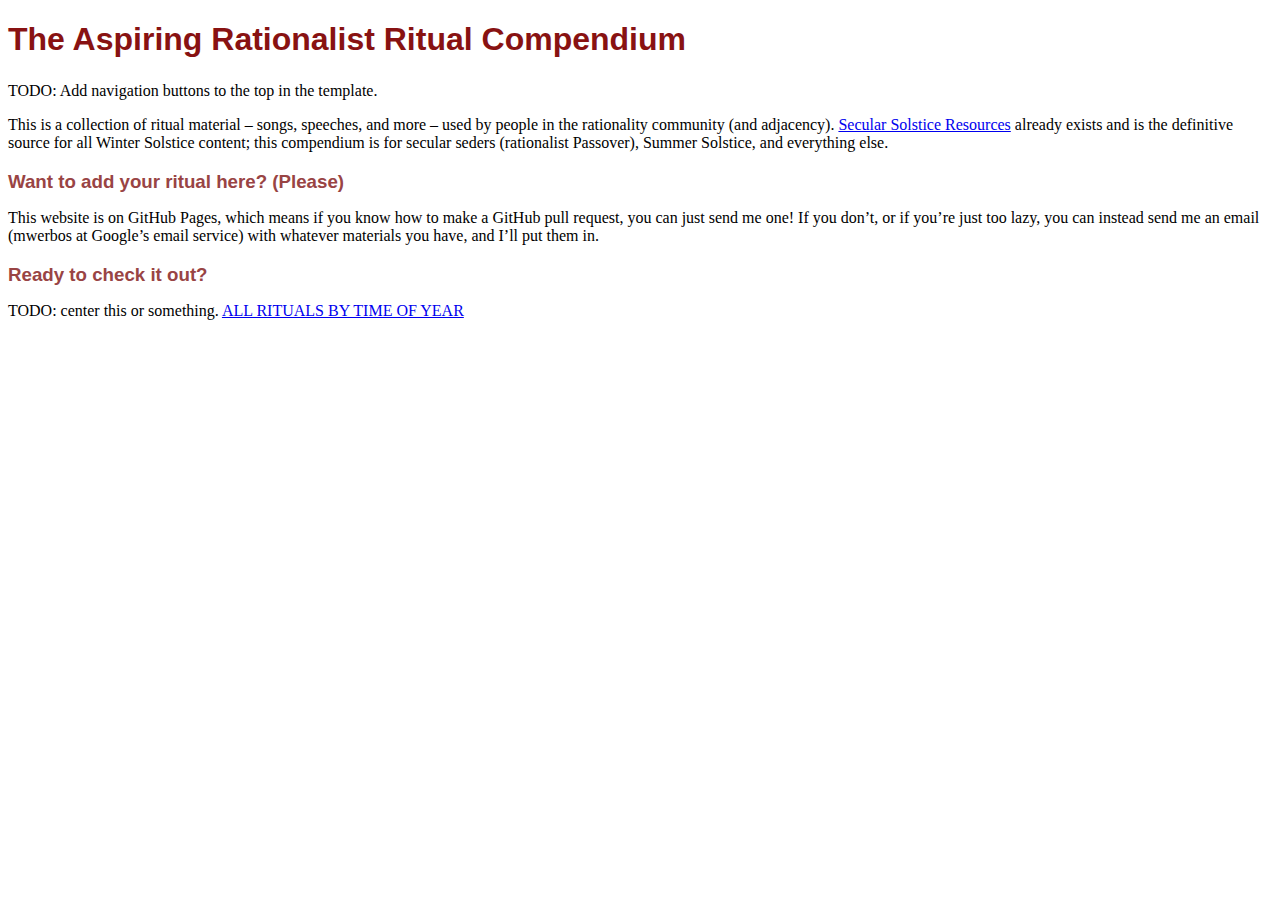
<file: index.html>
<!doctype html>
<html lang="en">
  <head>
    <meta charset="utf-8">
    <meta name="date" content=''>
    <link rel="stylesheet" href="https://cdn.simplecss.org/simple.min.css">
    <link href="style.css" rel="stylesheet" type="text/css" media="all">
    <title>The Aspiring Rationalist Ritual Compendium</title>
  </head>
  <body>
    <header>
      <h1>The Aspiring Rationalist Ritual Compendium</h1>
    </header>
<p>TODO: Add navigation buttons to the top in the template.</p>
<p>This is a collection of ritual material – songs, speeches, and more – used by people in the rationality community (and adjacency). <a href="https://secularsolstice.github.io/">Secular Solstice Resources</a> already exists and is the definitive source for all Winter Solstice content; this compendium is for secular seders (rationalist Passover), Summer Solstice, and everything else.</p>
<h3 id="want-to-add-your-ritual-here-please">Want to add your ritual here? (Please)</h3>
<p>This website is on GitHub Pages, which means if you know how to make a GitHub pull request, you can just send me one! If you don’t, or if you’re just too lazy, you can instead send me an email (mwerbos at Google’s email service) with whatever materials you have, and I’ll put them in.</p>
<h3 id="ready-to-check-it-out">Ready to check it out?</h3>
<p>TODO: center this or something. <a href="./all_rituals.html">ALL RITUALS BY TIME OF YEAR</a></p>
  </body>
</html>
</file>
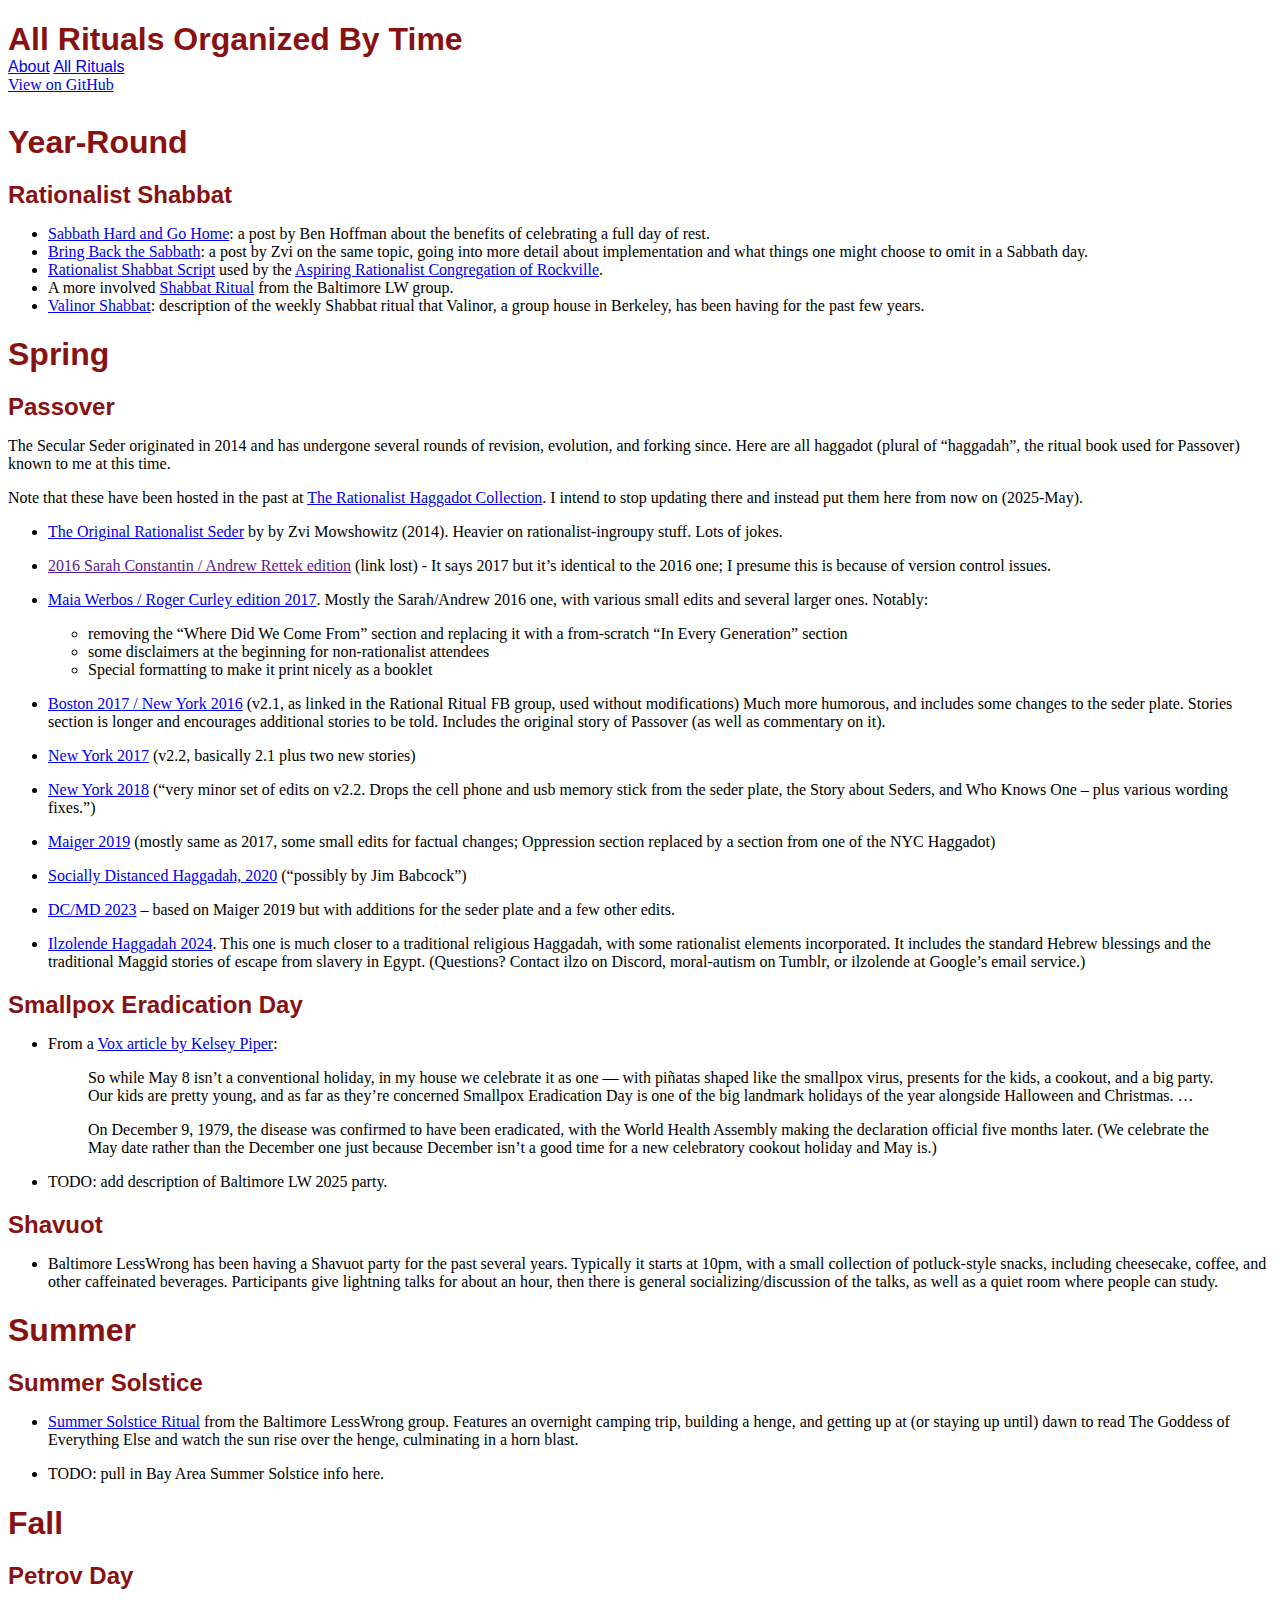
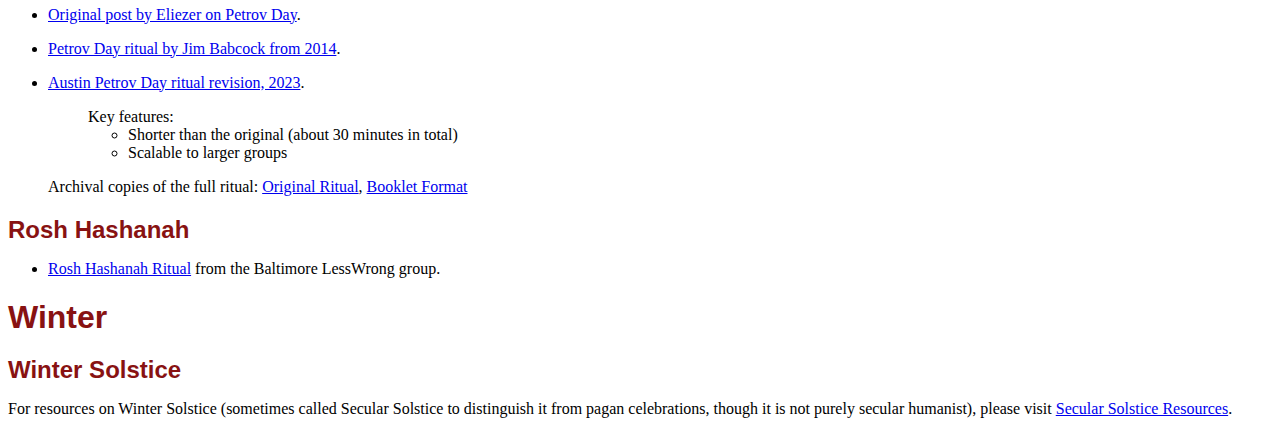
<file: all_rituals.html>
<!doctype html>
<html lang="en">
  <head>
    <meta charset="utf-8">
    <meta name="date" content=''>
    <link rel="stylesheet" href="https://cdn.simplecss.org/simple.min.css">
<link rel="preconnect" href="https://fonts.googleapis.com">
<link rel="preconnect" href="https://fonts.gstatic.com" crossorigin>
<link href="https://fonts.googleapis.com/css2?family=Alegreya:ital,wght@0,400..900;1,400..900&family=Lexend:wght@100..900&display=swap" rel="stylesheet">
    <link href="style.css" rel="stylesheet" type="text/css" media="all">
    <title>All Rituals Organized By Time</title>
  </head>
  <body>
    <header>
      <h1>All Rituals Organized By Time</h1>
      <!-- TODO: set aria-current="page" to the nav button of the current page-->
      <nav>
        <a href="index.html">About</a>
        <a href="all_rituals.html">All Rituals</a>
      </nav>
      <a href="https://github.com/mwerbos/rationalist_ritual_compendium">View on GitHub</a>
    </header>
<h1 id="year-round">Year-Round</h1>
<h2 id="rationalist-shabbat">Rationalist Shabbat</h2>
<ul>
<li><a href="https://benjaminrosshoffman.com/sabbath-hard-and-go-home/">Sabbath Hard and Go Home</a>: a post by Ben Hoffman about the benefits of celebrating a full day of rest.</li>
<li><a href="https://www.lesswrong.com/posts/ZoCitBiBv97WEWpX5/bring-back-the-sabbath">Bring Back the Sabbath</a>: a post by Zvi on the same topic, going into more detail about implementation and what things one might choose to omit in a Sabbath day.</li>
<li><a href="arc_shabbat.html">Rationalist Shabbat Script</a> used by the <a href="https://www.lesswrong.com/groups/kipXKmRAFrKq2gaRa">Aspiring Rationalist Congregation of Rockville</a>.</li>
<li>A more involved <a href="shabbat_ritual.html">Shabbat Ritual</a> from the Baltimore LW group.</li>
<li><a href="valinor_shabbat.html">Valinor Shabbat</a>: description of the weekly Shabbat ritual that Valinor, a group house in Berkeley, has been having for the past few years.</li>
</ul>
<h1 id="spring">Spring</h1>
<h2 id="passover">Passover</h2>
<p>The Secular Seder originated in 2014 and has undergone several rounds of revision, evolution, and forking since. Here are all haggadot (plural of “haggadah”, the ritual book used for Passover) known to me at this time.</p>
<p>Note that these have been hosted in the past at <a href="https://tigrennatenn.neocities.org/rationalist_haggadot/">The Rationalist Haggadot Collection</a>. I intend to stop updating there and instead put them here from now on (2025-May).</p>
<ul>
<li><p><a href="haggadot/The_Original_Rationalist_Haggadah.pdf">The Original Rationalist Seder</a> by by Zvi Mowshowitz (2014). Heavier on rationalist-ingroupy stuff. Lots of jokes.</p></li>
<li><p><a href="">2016 Sarah Constantin / Andrew Rettek edition</a> (link lost) - It says 2017 but it’s identical to the 2016 one; I presume this is because of version control issues.</p></li>
<li><p><a href="haggadot/Rationalist_Seder_Haggadah_2017_Maiger_Edition.pdf">Maia Werbos / Roger Curley edition 2017</a>. Mostly the Sarah/Andrew 2016 one, with various small edits and several larger ones. Notably:</p>
<ul>
<li>removing the “Where Did We Come From” section and replacing it with a from-scratch “In Every Generation” section</li>
<li>some disclaimers at the beginning for non-rationalist attendees</li>
<li>Special formatting to make it print nicely as a booklet</li>
</ul></li>
<li><p><a href="haggadot/The_Rationalist_Haggadah_v2.1.pdf">Boston 2017 / New York 2016</a> (v2.1, as linked in the Rational Ritual FB group, used without modifications) Much more humorous, and includes some changes to the seder plate. Stories section is longer and encourages additional stories to be told. Includes the original story of Passover (as well as commentary on it).</p></li>
<li><p><a href="haggadot/The_Rationalist_Haggadah_v2.2.pdf">New York 2017</a> (v2.2, basically 2.1 plus two new stories)</p></li>
<li><p><a href="haggadot/The_Rationalist_Haggadah_v2.3.pdf">New York 2018</a> (“very minor set of edits on v2.2. Drops the cell phone and usb memory stick from the seder plate, the Story about Seders, and Who Knows One – plus various wording fixes.”)</p></li>
<li><p><a href="haggadot/Rationalist_Seder_Haggadah_2019_Maiger_Edition.pdf">Maiger 2019</a> (mostly same as 2017, some small edits for factual changes; Oppression section replaced by a section from one of the NYC Haggadot)</p></li>
<li><p><a href="haggadot/The_Socially-Distanced_Rationalist_Hagaddah.pdf">Socially Distanced Haggadah, 2020</a> (“possibly by Jim Babcock”)</p></li>
<li><p><a href="haggadot/DC_MD_2023_Haggadah.pdf">DC/MD 2023</a> – based on Maiger 2019 but with additions for the seder plate and a few other edits.</p></li>
<li><p><a href="haggadot/Ilzolende_Haggadah_2024-04-02.pdf">Ilzolende Haggadah 2024</a>. This one is much closer to a traditional religious Haggadah, with some rationalist elements incorporated. It includes the standard Hebrew blessings and the traditional Maggid stories of escape from slavery in Egypt. (Questions? Contact ilzo on Discord, moral-autism on Tumblr, or ilzolende at Google’s email service.)</p></li>
</ul>
<h2 id="smallpox-eradication-day">Smallpox Eradication Day</h2>
<ul>
<li><p>From a <a href="https://web.archive.org/web/20250510031251/https://www.vox.com/future-perfect/2023/5/3/23709475/smallpox-world-health-organization-disease-covid-vaccination-health">Vox article by Kelsey Piper</a>:</p>
<blockquote>
<p>So while May 8 isn’t a conventional holiday, in my house we celebrate it as one — with piñatas shaped like the smallpox virus, presents for the kids, a cookout, and a big party. Our kids are pretty young, and as far as they’re concerned Smallpox Eradication Day is one of the big landmark holidays of the year alongside Halloween and Christmas. …</p>
<p>On December 9, 1979, the disease was confirmed to have been eradicated, with the World Health Assembly making the declaration official five months later. (We celebrate the May date rather than the December one just because December isn’t a good time for a new celebratory cookout holiday and May is.)</p>
</blockquote></li>
<li><p>TODO: add description of Baltimore LW 2025 party.</p></li>
</ul>
<h2 id="shavuot">Shavuot</h2>
<ul>
<li>Baltimore LessWrong has been having a Shavuot party for the past several years. Typically it starts at 10pm, with a small collection of potluck-style snacks, including cheesecake, coffee, and other caffeinated beverages. Participants give lightning talks for about an hour, then there is general socializing/discussion of the talks, as well as a quiet room where people can study.</li>
</ul>
<h1 id="summer">Summer</h1>
<h2 id="summer-solstice">Summer Solstice</h2>
<ul>
<li><p><a href="Baltimore_Summer_Solstice_Ritual_Mk2.pdf">Summer Solstice Ritual</a> from the Baltimore LessWrong group. Features an overnight camping trip, building a henge, and getting up at (or staying up until) dawn to read The Goddess of Everything Else and watch the sun rise over the henge, culminating in a horn blast.</p></li>
<li><p>TODO: pull in Bay Area Summer Solstice info here.</p></li>
</ul>
<h1 id="fall">Fall</h1>
<h2 id="petrov-day">Petrov Day</h2>
<ul>
<li><p><a href="https://www.lesswrong.com/posts/QtyKq4BDyuJ3tysoK/9-26-is-petrov-day">Original post by Eliezer on Petrov Day</a>.</p></li>
<li><p><a href="https://www.lesswrong.com/posts/fr8MEigHzJeFQkctL/petrov-day-is-september-26">Petrov Day ritual by Jim Babcock from 2014</a>.</p></li>
<li><p><a href="https://www.lesswrong.com/posts/RnxKEgds4q8T8LeZp/austin-petrov-day-revision-2023">Austin Petrov Day ritual revision, 2023</a>.</p>
<blockquote>
Key features:
<ul>
<li>Shorter than the original (about 30 minutes in total)</li>
<li>Scalable to larger groups</li>
</ul>
</blockquote>
<p>Archival copies of the full ritual: <a href="Austin_Petrov_Day.pdf">Original Ritual</a>, <a href="Austin_Petrov_Day_Booklet.pdf">Booklet Format</a></p></li>
</ul>
<h2 id="rosh-hashanah">Rosh Hashanah</h2>
<ul>
<li><a href="rosh_hashanah.html">Rosh Hashanah Ritual</a> from the Baltimore LessWrong group.</li>
</ul>
<h1 id="winter">Winter</h1>
<h2 id="winter-solstice">Winter Solstice</h2>
<p>For resources on Winter Solstice (sometimes called Secular Solstice to distinguish it from pagan celebrations, though it is not purely secular humanist), please visit <a href="https://secularsolstice.github.io/">Secular Solstice Resources</a>.</p>
  </body>
</html>
</file>
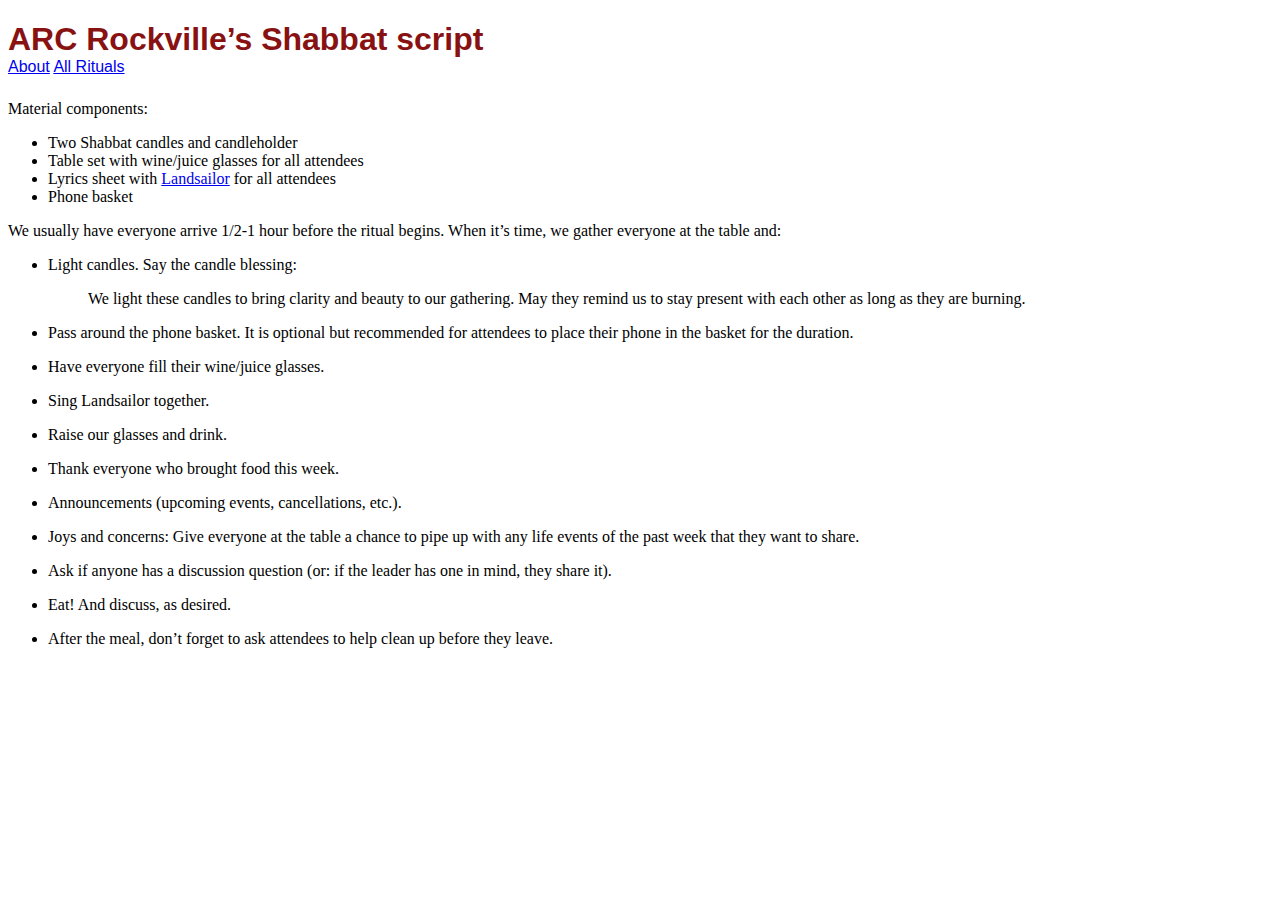
<file: arc_shabbat.html>
<!doctype html>
<html lang="en">
  <head>
    <meta charset="utf-8">
    <meta name="date" content=''>
    <link rel="stylesheet" href="https://cdn.simplecss.org/simple.min.css">
<link rel="preconnect" href="https://fonts.googleapis.com">
<link rel="preconnect" href="https://fonts.gstatic.com" crossorigin>
<link href="https://fonts.googleapis.com/css2?family=Alegreya:ital,wght@0,400..900;1,400..900&family=Lexend:wght@100..900&display=swap" rel="stylesheet">
    <link href="style.css" rel="stylesheet" type="text/css" media="all">
    <title>ARC Rockville’s Shabbat script</title>
  </head>
  <body>
    <header>
      <h1>ARC Rockville’s Shabbat script</h1>
      <!-- TODO: set aria-current="page" to the nav button of the current page-->
      <nav>
        <a href="index.html">About</a>
        <a href="all_rituals.html">All Rituals</a>
      </nav>
    </header>
<p>Material components:</p>
<ul>
<li>Two Shabbat candles and candleholder</li>
<li>Table set with wine/juice glasses for all attendees</li>
<li>Lyrics sheet with <a href="https://secularsolstice.github.io/songs/Landsailor/gen/">Landsailor</a> for all attendees</li>
<li>Phone basket</li>
</ul>
<p>We usually have everyone arrive 1/2-1 hour before the ritual begins. When it’s time, we gather everyone at the table and:</p>
<ul>
<li><p>Light candles. Say the candle blessing:</p>
<blockquote>
<p>We light these candles to bring clarity and beauty to our gathering. May they remind us to stay present with each other as long as they are burning.</p>
</blockquote></li>
<li><p>Pass around the phone basket. It is optional but recommended for attendees to place their phone in the basket for the duration.</p></li>
<li><p>Have everyone fill their wine/juice glasses.</p></li>
<li><p>Sing Landsailor together.</p></li>
<li><p>Raise our glasses and drink.</p></li>
<li><p>Thank everyone who brought food this week.</p></li>
<li><p>Announcements (upcoming events, cancellations, etc.).</p></li>
<li><p>Joys and concerns: Give everyone at the table a chance to pipe up with any life events of the past week that they want to share.</p></li>
<li><p>Ask if anyone has a discussion question (or: if the leader has one in mind, they share it).</p></li>
<li><p>Eat! And discuss, as desired.</p></li>
<li><p>After the meal, don’t forget to ask attendees to help clean up before they leave.</p></li>
</ul>
  </body>
</html>
</file>
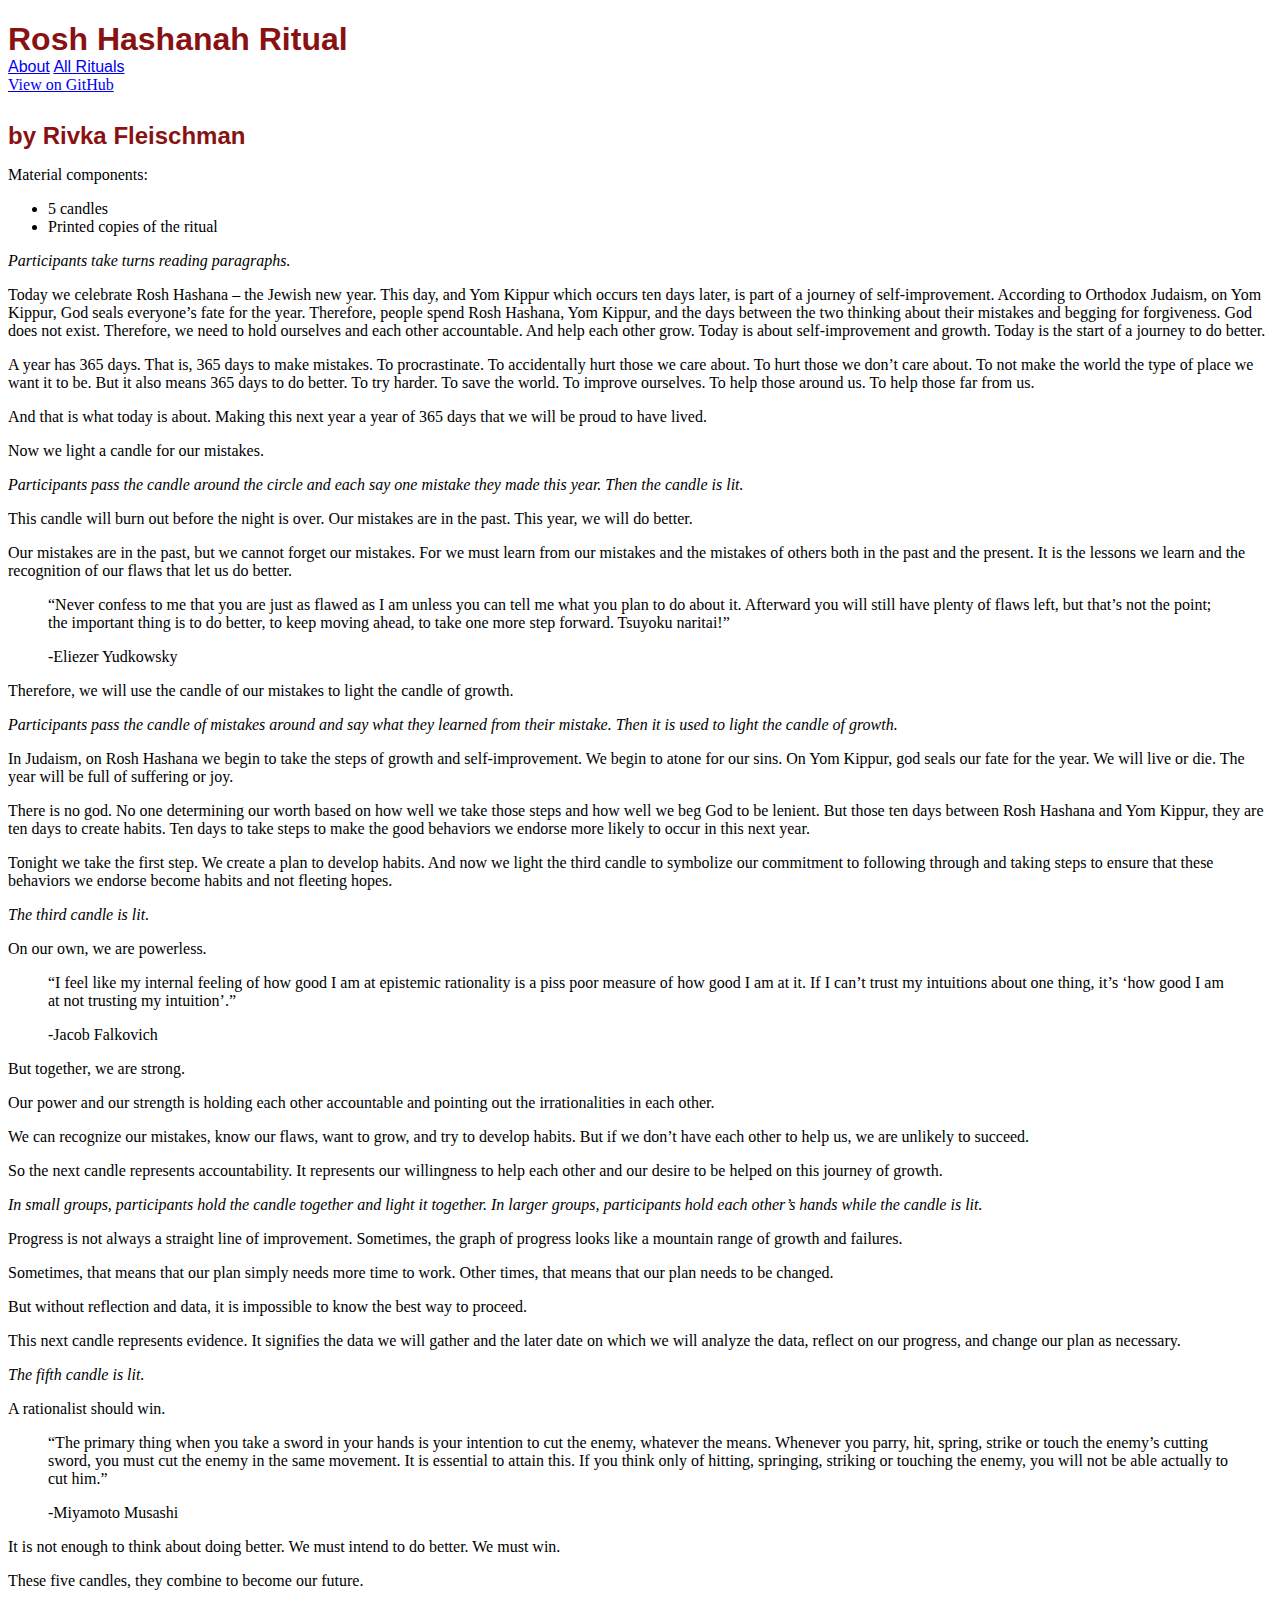
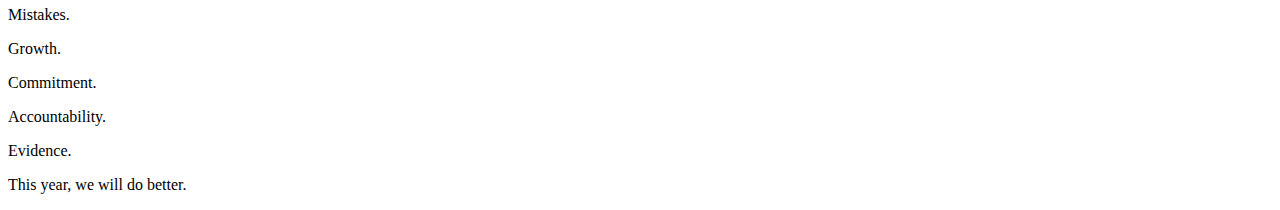
<file: rosh_hashanah.html>
<!doctype html>
<html lang="en">
  <head>
    <meta charset="utf-8">
    <meta name="date" content=''>
    <link rel="stylesheet" href="https://cdn.simplecss.org/simple.min.css">
<link rel="preconnect" href="https://fonts.googleapis.com">
<link rel="preconnect" href="https://fonts.gstatic.com" crossorigin>
<link href="https://fonts.googleapis.com/css2?family=Alegreya:ital,wght@0,400..900;1,400..900&family=Lexend:wght@100..900&display=swap" rel="stylesheet">
    <link href="style.css" rel="stylesheet" type="text/css" media="all">
    <title>Rosh Hashanah Ritual</title>
  </head>
  <body>
    <header>
      <h1>Rosh Hashanah Ritual</h1>
      <!-- TODO: set aria-current="page" to the nav button of the current page-->
      <nav>
        <a href="index.html">About</a>
        <a href="all_rituals.html">All Rituals</a>
      </nav>
      <a href="https://github.com/mwerbos/rationalist_ritual_compendium">View on GitHub</a>
    </header>
<h2 id="by-rivka-fleischman">by Rivka Fleischman</h2>
<p>Material components:</p>
<ul>
<li>5 candles</li>
<li>Printed copies of the ritual</li>
</ul>
<p><em>Participants take turns reading paragraphs.</em></p>
<p>Today we celebrate Rosh Hashana – the Jewish new year. This day, and Yom Kippur which occurs ten days later, is part of a journey of self-improvement. According to Orthodox Judaism, on Yom Kippur, God seals everyone’s fate for the year. Therefore, people spend Rosh Hashana, Yom Kippur, and the days between the two thinking about their mistakes and begging for forgiveness. God does not exist. Therefore, we need to hold ourselves and each other accountable. And help each other grow. Today is about self-improvement and growth. Today is the start of a journey to do better.</p>
<p>A year has 365 days. That is, 365 days to make mistakes. To procrastinate. To accidentally hurt those we care about. To hurt those we don’t care about. To not make the world the type of place we want it to be. But it also means 365 days to do better. To try harder. To save the world. To improve ourselves. To help those around us. To help those far from us.</p>
<p>And that is what today is about. Making this next year a year of 365 days that we will be proud to have lived.</p>
<p>Now we light a candle for our mistakes.</p>
<p><em>Participants pass the candle around the circle and each say one mistake they made this year. Then the candle is lit.</em></p>
<p>This candle will burn out before the night is over. Our mistakes are in the past. This year, we will do better.</p>
<p>Our mistakes are in the past, but we cannot forget our mistakes. For we must learn from our mistakes and the mistakes of others both in the past and the present. It is the lessons we learn and the recognition of our flaws that let us do better.</p>
<blockquote>
<p>“Never confess to me that you are just as flawed as I am unless you can tell me what you plan to do about it. Afterward you will still have plenty of flaws left, but that’s not the point; the important thing is to do better, to keep moving ahead, to take one more step forward. Tsuyoku naritai!”</p>
<p>-Eliezer Yudkowsky</p>
</blockquote>
<p>Therefore, we will use the candle of our mistakes to light the candle of growth.</p>
<p><em>Participants pass the candle of mistakes around and say what they learned from their mistake. Then it is used to light the candle of growth.</em></p>
<p>In Judaism, on Rosh Hashana we begin to take the steps of growth and self-improvement. We begin to atone for our sins. On Yom Kippur, god seals our fate for the year. We will live or die. The year will be full of suffering or joy.</p>
<p>There is no god. No one determining our worth based on how well we take those steps and how well we beg God to be lenient. But those ten days between Rosh Hashana and Yom Kippur, they are ten days to create habits. Ten days to take steps to make the good behaviors we endorse more likely to occur in this next year.</p>
<p>Tonight we take the first step. We create a plan to develop habits. And now we light the third candle to symbolize our commitment to following through and taking steps to ensure that these behaviors we endorse become habits and not fleeting hopes.</p>
<p><em>The third candle is lit.</em></p>
<p>On our own, we are powerless.</p>
<blockquote>
<p>“I feel like my internal feeling of how good I am at epistemic rationality is a piss poor measure of how good I am at it. If I can’t trust my intuitions about one thing, it’s ‘how good I am at not trusting my intuition’.”</p>
<p>-Jacob Falkovich</p>
</blockquote>
<p>But together, we are strong.</p>
<p>Our power and our strength is holding each other accountable and pointing out the irrationalities in each other.</p>
<p>We can recognize our mistakes, know our flaws, want to grow, and try to develop habits. But if we don’t have each other to help us, we are unlikely to succeed.</p>
<p>So the next candle represents accountability. It represents our willingness to help each other and our desire to be helped on this journey of growth.</p>
<p><em>In small groups, participants hold the candle together and light it together. In larger groups, participants hold each other’s hands while the candle is lit.</em></p>
<p>Progress is not always a straight line of improvement. Sometimes, the graph of progress looks like a mountain range of growth and failures.</p>
<p>Sometimes, that means that our plan simply needs more time to work. Other times, that means that our plan needs to be changed.</p>
<p>But without reflection and data, it is impossible to know the best way to proceed.</p>
<p>This next candle represents evidence. It signifies the data we will gather and the later date on which we will analyze the data, reflect on our progress, and change our plan as necessary.</p>
<p><em>The fifth candle is lit.</em></p>
<p>A rationalist should win.</p>
<blockquote>
<p>“The primary thing when you take a sword in your hands is your intention to cut the enemy, whatever the means. Whenever you parry, hit, spring, strike or touch the enemy’s cutting sword, you must cut the enemy in the same movement. It is essential to attain this. If you think only of hitting, springing, striking or touching the enemy, you will not be able actually to cut him.”</p>
<p>-Miyamoto Musashi</p>
</blockquote>
<p>It is not enough to think about doing better. We must intend to do better. We must win.</p>
<p>These five candles, they combine to become our future.</p>
<p>Mistakes.</p>
<p>Growth.</p>
<p>Commitment.</p>
<p>Accountability.</p>
<p>Evidence.</p>
<p>This year, we will do better.</p>
  </body>
</html>
</file>
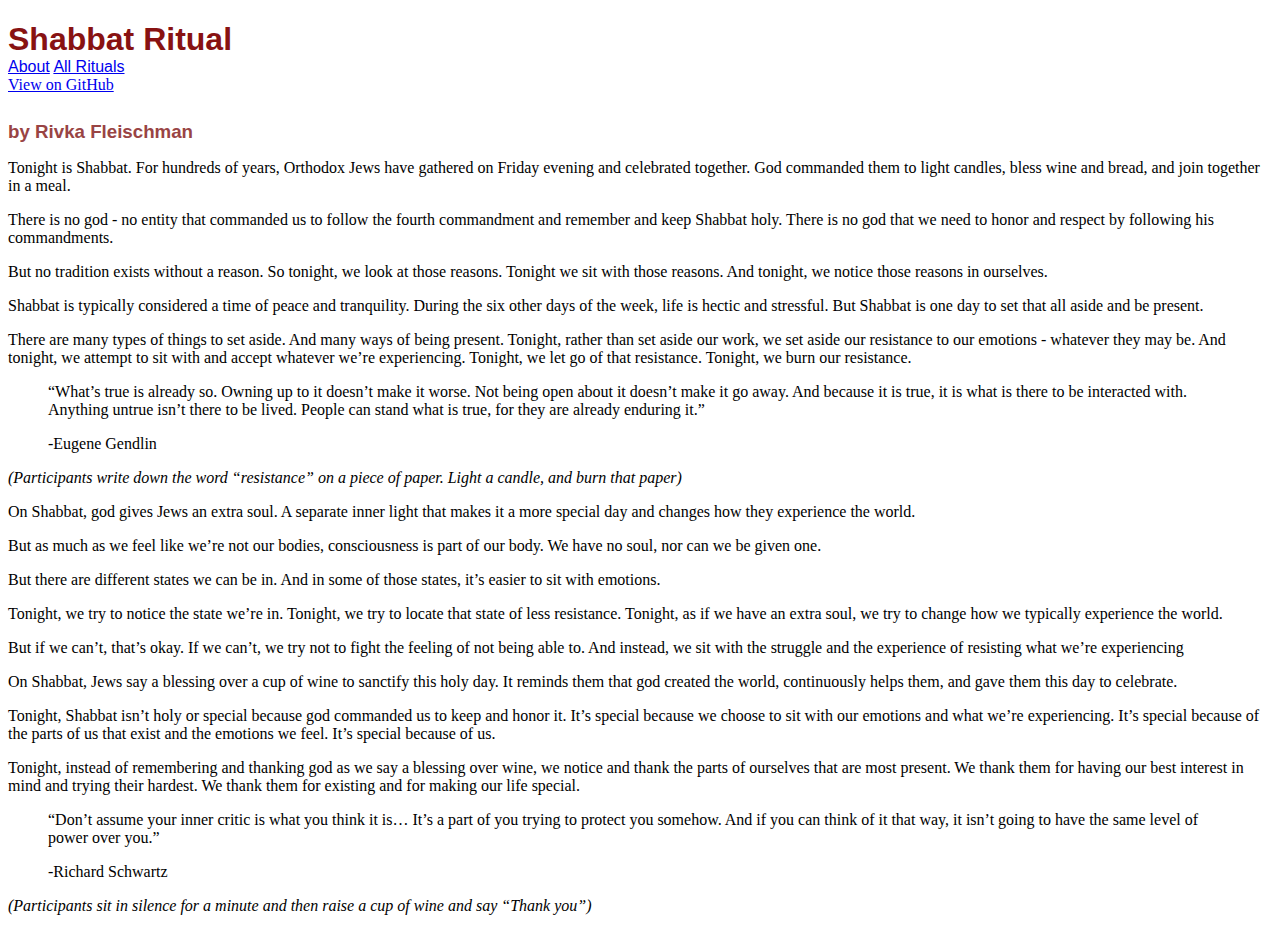
<file: shabbat_ritual.html>
<!doctype html>
<html lang="en">
  <head>
    <meta charset="utf-8">
    <meta name="date" content=''>
    <link rel="stylesheet" href="https://cdn.simplecss.org/simple.min.css">
<link rel="preconnect" href="https://fonts.googleapis.com">
<link rel="preconnect" href="https://fonts.gstatic.com" crossorigin>
<link href="https://fonts.googleapis.com/css2?family=Alegreya:ital,wght@0,400..900;1,400..900&family=Lexend:wght@100..900&display=swap" rel="stylesheet">
    <link href="style.css" rel="stylesheet" type="text/css" media="all">
    <title>Shabbat Ritual</title>
  </head>
  <body>
    <header>
      <h1>Shabbat Ritual</h1>
      <!-- TODO: set aria-current="page" to the nav button of the current page-->
      <nav>
        <a href="index.html">About</a>
        <a href="all_rituals.html">All Rituals</a>
      </nav>
      <a href="https://github.com/mwerbos/rationalist_ritual_compendium">View on GitHub</a>
    </header>
<h3 id="by-rivka-fleischman">by Rivka Fleischman</h3>
<p>Tonight is Shabbat. For hundreds of years, Orthodox Jews have gathered on Friday evening and celebrated together. God commanded them to light candles, bless wine and bread, and join together in a meal.</p>
<p>There is no god - no entity that commanded us to follow the fourth commandment and remember and keep Shabbat holy. There is no god that we need to honor and respect by following his commandments.</p>
<p>But no tradition exists without a reason. So tonight, we look at those reasons. Tonight we sit with those reasons. And tonight, we notice those reasons in ourselves.</p>
<p>Shabbat is typically considered a time of peace and tranquility. During the six other days of the week, life is hectic and stressful. But Shabbat is one day to set that all aside and be present.</p>
<p>There are many types of things to set aside. And many ways of being present. Tonight, rather than set aside our work, we set aside our resistance to our emotions - whatever they may be. And tonight, we attempt to sit with and accept whatever we’re experiencing. Tonight, we let go of that resistance. Tonight, we burn our resistance.</p>
<blockquote>
<p>“What’s true is already so. Owning up to it doesn’t make it worse. Not being open about it doesn’t make it go away. And because it is true, it is what is there to be interacted with. Anything untrue isn’t there to be lived. People can stand what is true, for they are already enduring it.”</p>
<p>-Eugene Gendlin</p>
</blockquote>
<p><em>(Participants write down the word “resistance” on a piece of paper. Light a candle, and burn that paper)</em></p>
<p>On Shabbat, god gives Jews an extra soul. A separate inner light that makes it a more special day and changes how they experience the world.</p>
<p>But as much as we feel like we’re not our bodies, consciousness is part of our body. We have no soul, nor can we be given one.</p>
<p>But there are different states we can be in. And in some of those states, it’s easier to sit with emotions.</p>
<p>Tonight, we try to notice the state we’re in. Tonight, we try to locate that state of less resistance. Tonight, as if we have an extra soul, we try to change how we typically experience the world.</p>
<p>But if we can’t, that’s okay. If we can’t, we try not to fight the feeling of not being able to. And instead, we sit with the struggle and the experience of resisting what we’re experiencing</p>
<p>On Shabbat, Jews say a blessing over a cup of wine to sanctify this holy day. It reminds them that god created the world, continuously helps them, and gave them this day to celebrate.</p>
<p>Tonight, Shabbat isn’t holy or special because god commanded us to keep and honor it. It’s special because we choose to sit with our emotions and what we’re experiencing. It’s special because of the parts of us that exist and the emotions we feel. It’s special because of us.</p>
<p>Tonight, instead of remembering and thanking god as we say a blessing over wine, we notice and thank the parts of ourselves that are most present. We thank them for having our best interest in mind and trying their hardest. We thank them for existing and for making our life special.</p>
<blockquote>
<p>“Don’t assume your inner critic is what you think it is… It’s a part of you trying to protect you somehow. And if you can think of it that way, it isn’t going to have the same level of power over you.”</p>
<p>-Richard Schwartz</p>
</blockquote>
<p><em>(Participants sit in silence for a minute and then raise a cup of wine and say “Thank you”)</em></p>
  </body>
</html>
</file>
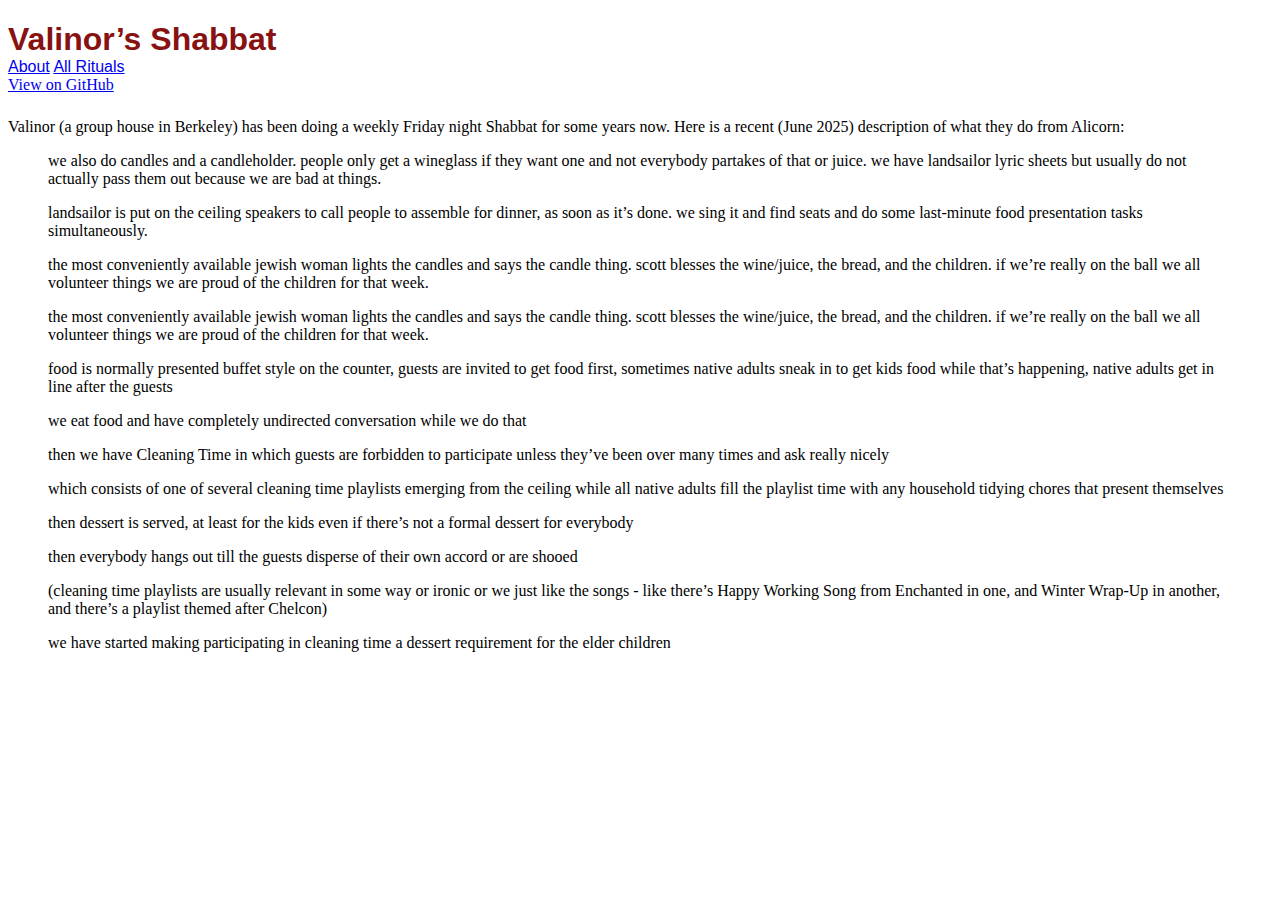
<file: valinor_shabbat.html>
<!doctype html>
<html lang="en">
  <head>
    <meta charset="utf-8">
    <meta name="date" content=''>
    <link rel="stylesheet" href="https://cdn.simplecss.org/simple.min.css">
<link rel="preconnect" href="https://fonts.googleapis.com">
<link rel="preconnect" href="https://fonts.gstatic.com" crossorigin>
<link href="https://fonts.googleapis.com/css2?family=Alegreya:ital,wght@0,400..900;1,400..900&family=Lexend:wght@100..900&display=swap" rel="stylesheet">
    <link href="style.css" rel="stylesheet" type="text/css" media="all">
    <title>Valinor’s Shabbat</title>
  </head>
  <body>
    <header>
      <h1>Valinor’s Shabbat</h1>
      <!-- TODO: set aria-current="page" to the nav button of the current page-->
      <nav>
        <a href="index.html">About</a>
        <a href="all_rituals.html">All Rituals</a>
      </nav>
      <a href="https://github.com/mwerbos/rationalist_ritual_compendium">View on GitHub</a>
    </header>
<p>Valinor (a group house in Berkeley) has been doing a weekly Friday night Shabbat for some years now. Here is a recent (June 2025) description of what they do from Alicorn:</p>
<blockquote>
<p>we also do candles and a candleholder. people only get a wineglass if they want one and not everybody partakes of that or juice. we have landsailor lyric sheets but usually do not actually pass them out because we are bad at things.</p>
<p>landsailor is put on the ceiling speakers to call people to assemble for dinner, as soon as it’s done. we sing it and find seats and do some last-minute food presentation tasks simultaneously.</p>
<p>the most conveniently available jewish woman lights the candles and says the candle thing. scott blesses the wine/juice, the bread, and the children. if we’re really on the ball we all volunteer things we are proud of the children for that week.</p>
<p>the most conveniently available jewish woman lights the candles and says the candle thing. scott blesses the wine/juice, the bread, and the children. if we’re really on the ball we all volunteer things we are proud of the children for that week.</p>
<p>food is normally presented buffet style on the counter, guests are invited to get food first, sometimes native adults sneak in to get kids food while that’s happening, native adults get in line after the guests</p>
<p>we eat food and have completely undirected conversation while we do that</p>
<p>then we have Cleaning Time in which guests are forbidden to participate unless they’ve been over many times and ask really nicely</p>
<p>which consists of one of several cleaning time playlists emerging from the ceiling while all native adults fill the playlist time with any household tidying chores that present themselves</p>
<p>then dessert is served, at least for the kids even if there’s not a formal dessert for everybody</p>
<p>then everybody hangs out till the guests disperse of their own accord or are shooed</p>
<p>(cleaning time playlists are usually relevant in some way or ironic or we just like the songs - like there’s Happy Working Song from Enchanted in one, and Winter Wrap-Up in another, and there’s a playlist themed after Chelcon)</p>
<p>we have started making participating in cleaning time a dessert requirement for the elder children</p>
</blockquote>
  </body>
</html>
</file>
<file: style.css>
h1, h2, h3 {
font-family: sans-serif;
font-optical-sizing: auto;
font-weight: 900;
font-style: normal;
color: #881212;
margin-bottom: 0px;
}
h3 {
color: #994444;
}
nav {
font-family: sans-serif;
}
body {
font-family: serif;
font-optical-sizing: auto;
font-weight: 300;
font-style: normal;
}
body > header {
padding-bottom: 0.5rem;
}
h4 {
text-align: center;
border-radius: 5px;
background-color: var(--accent-bg);
border: var(--border) solid var(--border-width);
font-family: sans-serif;
padding: 0.5rem;
}
h4 a {
}
</file>
